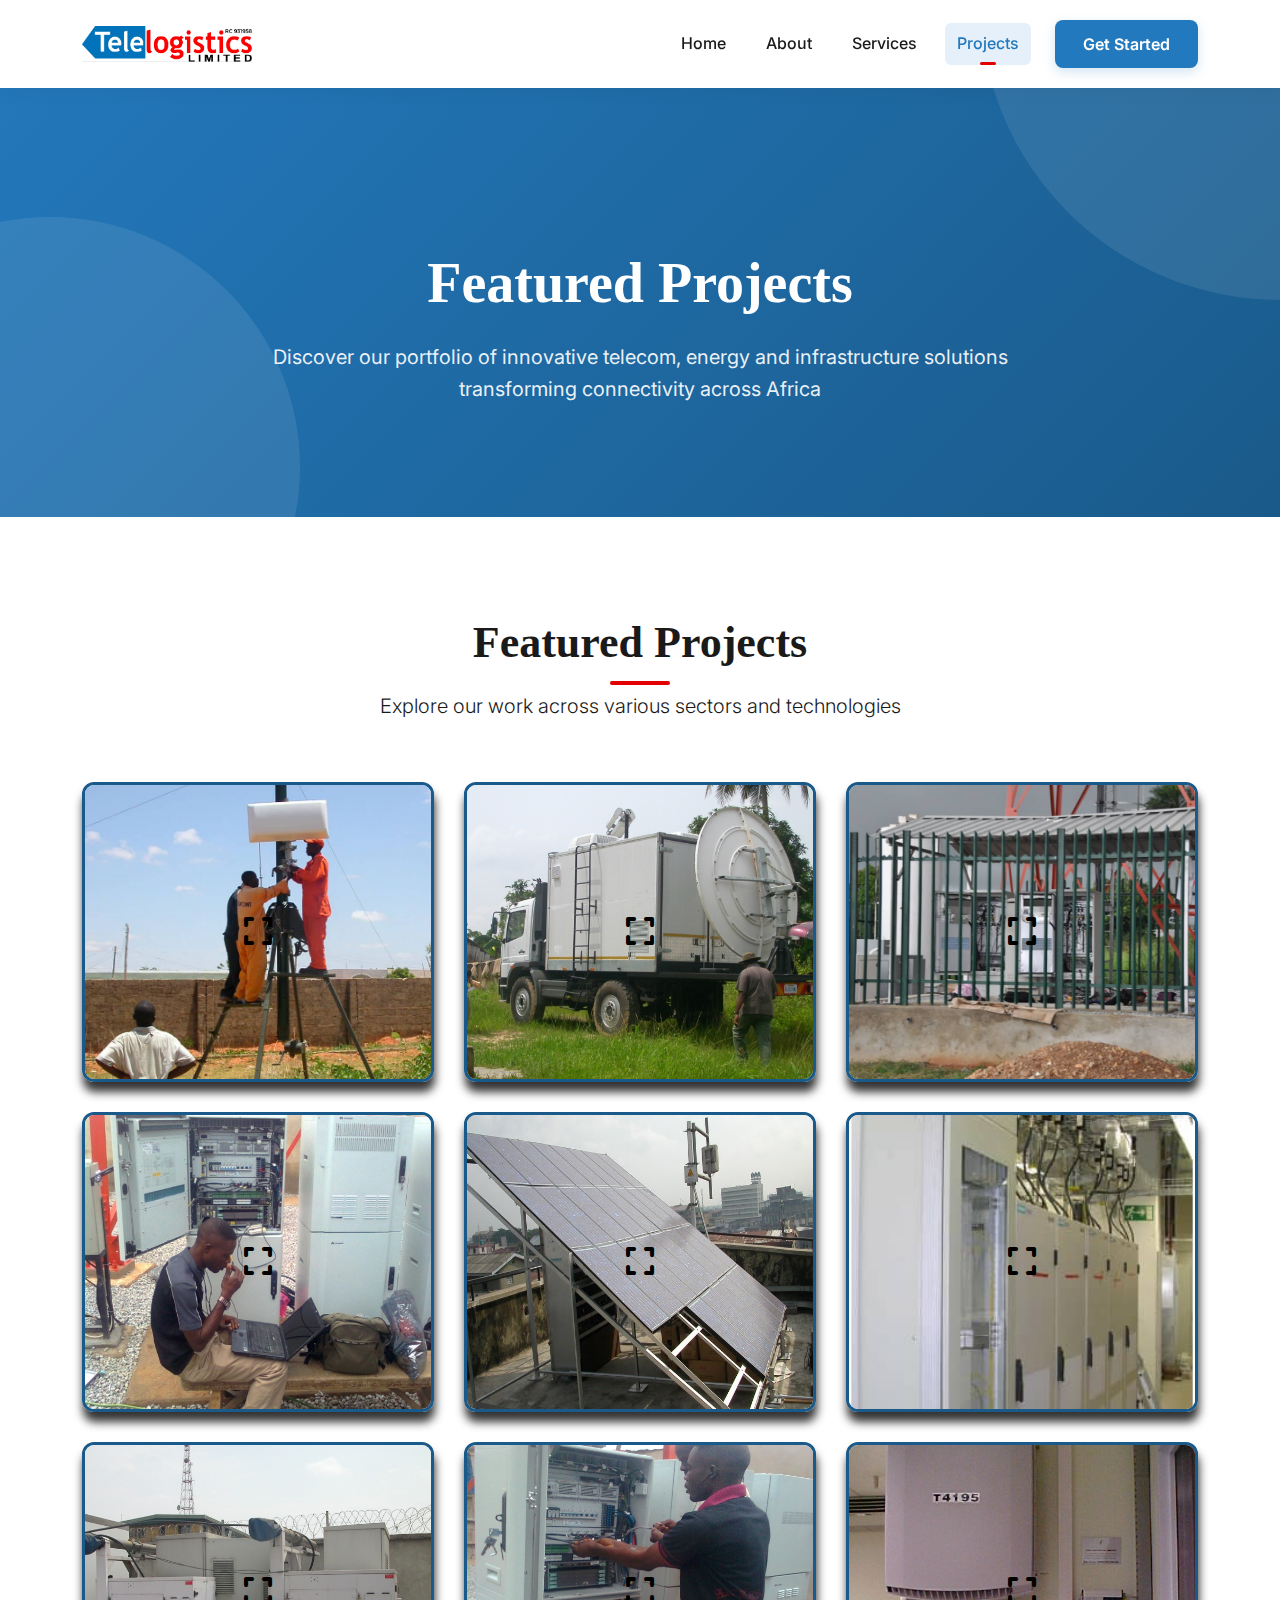
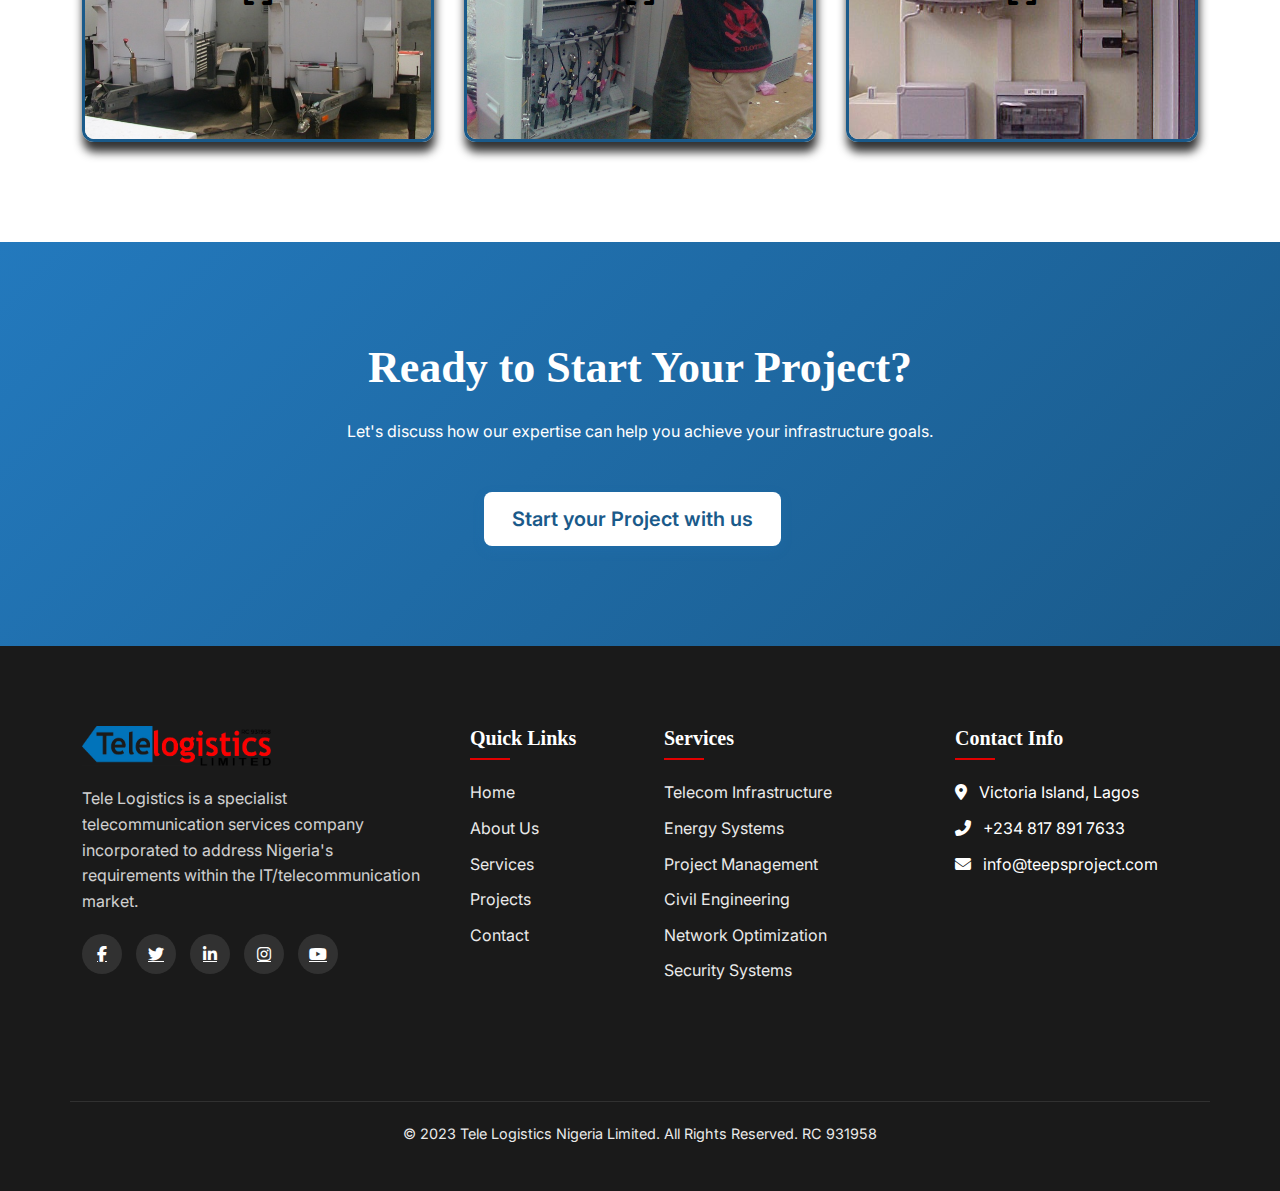
<file: pages/project.html>
<!DOCTYPE html>
<html lang="en">

<head>
    <meta charset="UTF-8">
    <meta name="viewport" content="width=device-width, initial-scale=1.0">
    <title>Our Projects | Tele Logistics</title>
    <!-- Bootstrap CSS -->
    <link href="https://cdn.jsdelivr.net/npm/bootstrap@5.3.0/dist/css/bootstrap.min.css" rel="stylesheet">
    <!-- Font Awesome -->
    <link rel="stylesheet" href="https://cdnjs.cloudflare.com/ajax/libs/font-awesome/6.4.0/css/all.min.css">
    <!-- AOS Animation -->
    <link href="https://unpkg.com/aos@2.3.1/dist/aos.css" rel="stylesheet">
    <!-- Google Fonts -->
    <link href="https://fonts.googleapis.com/css2?family=Inter:wght@300;400;500;600;700&display=swap" rel="stylesheet">
    <link rel="stylesheet" href="../assets/css/style.css">
    
</head>

<body>
    <!-- Navigation -->
    <nav class="navbar navbar-expand-lg navbar-light fixed-top">
        <div class="container">
            <a class="navbar-brand" href="../index.html">
                <img src="../assets/img/logo (2).png" alt="Tele Logistics Logo" id="logo">
            </a>
            <button class="navbar-toggler" type="button" data-bs-toggle="collapse" data-bs-target="#navbarNav"
                aria-controls="navbarNav" aria-expanded="false" aria-label="Toggle navigation">
                <span class="navbar-toggler-icon"></span>
            </button>
            <div class="collapse navbar-collapse" id="navbarNav">
                <ul class="navbar-nav ms-auto">
                    <li class="nav-item">
                        <a class="nav-link" href="../index.html">Home</a>
                    </li>
                    <li class="nav-item">
                        <a class="nav-link" href="../index.html#about">About</a>
                    </li>
                    <li class="nav-item">
                        <a class="nav-link" href="services.html">Services</a>
                    </li>
                    <li class="nav-item">
                        <a class="nav-link active" href="projects.html">Projects</a>
                    </li>
                </ul>
                <div class="ms-lg-3 mt-3 mt-lg-0">
                    <a href="contact.html" class="btn btn-primary">Get Started</a>
                </div>
            </div>
        </div>
    </nav>

    <!-- Hero Section -->
    <section class="projects-hero">
        <div class="container">
            <div class="row align-items-center">
                <div class="col-lg-8 mx-auto text-center">
                    <h1 class="hero-title">Featured Projects</h1>
                    <p class="hero-subtitle">Discover our portfolio of innovative telecom, energy and infrastructure
                        solutions transforming connectivity across Africa</p>
                </div>
            </div>
        </div>
        <div class="hero-shape" data-aos="fade-left"></div>
        <div class="hero-shape-2" data-aos="fade-right"></div>
    </section>

    <!-- Projects Section -->
    <section class="projects-section">
        <div class="container">
            <div class="section-header">
                <h2>Featured Projects</h2>
                <p class="lead">Explore our work across various sectors and technologies</p>
            </div>

            <div class="project-gallery">
                <!-- Project 1 -->
                <div class="project-card">
                    <img src="../assets/img/project4.jpeg"
                        alt="Telecom Tower Installation" class="project-image">
                        <!-- Hover Icon -->
                        <div class="project-hover-icon">
                            <i class="fas fa-expand"></i>
                        </div>
                    <div class="project-overlay">
                        <span class="project-category">Telecom Infrastructure</span>
                        <h3 class="project-title">Specialist Outdoor Coverage Improvement Solution</h3>
                        <p class="project-description">Street Pole Solution</p>
                        <div class="project-details">
                            <div class="project-detail-item">
                                <i class="fas fa-map-marker-alt"></i>
                                <span>Nigeria</span>
                            </div>
                        </div>
                    </div>
                </div>

                <!-- Project 2 -->
                <div class="project-card">
                    <img src="../assets/img/project7.jpeg"
                        alt="Solar Power Installation" class="project-image">
                        <!-- Hover Icon -->
                        <div class="project-hover-icon">
                            <i class="fas fa-expand"></i>
                        </div>
                    <div class="project-overlay">
                        <span class="project-category">Energy Systems</span>
                        <h3 class="project-title">Mobile BTS</h3>
                        <p class="project-description">Installation and Commissioning of Anderson mobile BTS trailer with 
                            X meter pump-up mast for fast GSM network coverage.</p>
                        <div class="project-details">
                            <div class="project-detail-item">
                                <i class="fas fa-map-marker-alt"></i>
                                <span>Nigeria</span>
                            </div>
                        </div>
                    </div>
                </div>

                <!-- Project 3 -->
                <div class="project-card">
                    <img src="../assets/img/project6.jpeg"
                        alt="Fiber Optic Installation" class="project-image">
                        <!-- Hover Icon -->
                        <div class="project-hover-icon">
                            <i class="fas fa-expand"></i>
                        </div>
                    <div class="project-overlay">
                        <span class="project-category">Fiber Optics</span>
                        <h3 class="project-title">Radio Base Station (RBS) Installation</h3>
                        <p class="project-description">Outdoor Macro BTS installation and Configuration</p>
                        <div class="project-details">
                            <div class="project-detail-item">
                                <i class="fas fa-map-marker-alt"></i>
                                <span>Nigeria</span>
                            </div>
                        </div>
                    </div>
                </div>

                <!-- Project 4 -->
                <div class="project-card">
                    <img src="../assets/img/project1.jpeg"
                        alt="Security Control Room" class="project-image">
                        <!-- Hover Icon -->
                        <div class="project-hover-icon">
                            <i class="fas fa-expand"></i>
                        </div>
                    <div class="project-overlay">
                        <span class="project-category">Security Systems</span>
                        <h3 class="project-title">Transmission/Microwave Link Systems</h3>
                        <p class="project-description">IDU configuration and TX Audit for Aviat</p>
                        <div class="project-details">
                            <div class="project-detail-item">
                                <i class="fas fa-map-marker-alt"></i>
                                <span>Nigeria</span>
                            </div>
                        </div>
                    </div>
                </div>

                <!-- Project 5 -->
                <div class="project-card">
                    <img src="../assets/img/project101.jpg"
                        alt="Mobile BTS Deployment" class="project-image">
                        <!-- Hover Icon -->
                        <div class="project-hover-icon">
                            <i class="fas fa-expand"></i>
                        </div>
                    <div class="project-overlay">
                        <span class="project-category">Mobile Solutions</span>
                        <h3 class="project-title">Electrical and Power Systems</h3>
                        <p class="project-description">Solar Power Installation</p>
                        <div class="project-details">
                            <div class="project-detail-item">
                                <i class="fas fa-map-marker-alt"></i>
                                <span>West Africa</span>
                            </div>
                        </div>
                    </div>
                </div>

                <!-- Project 6 -->
                <div class="project-card">
                    <img src="../assets/img/project3.jpeg"
                        alt="Data Center" class="project-image">
                        <!-- Hover Icon -->
                        <div class="project-hover-icon">
                            <i class="fas fa-expand"></i>
                        </div>
                    <div class="project-overlay">
                        <span class="project-category">IT Infrastructure</span>
                        <h3 class="project-title">Specialist Outdoor Coverage Improvement Solution</h3>
                        <p class="project-description">BTS Hotel for MTN Ghana</p>
                        <div class="project-details">
                            <div class="project-detail-item">
                                <i class="fas fa-map-marker-alt"></i>
                                <span>Ghana</span>
                            </div>
                            <!-- <div class="project-detail-item">
                                <i class="fas fa-calendar-alt"></i>
                                <span>2022</span>
                            </div> -->
                        </div>
                    </div>
                </div>
                <!-- Project 7 -->
                <div class="project-card">
                    <img src="../assets/img/project5.jpeg"
                        alt="Security Control Room" class="project-image">
                        <!-- Hover Icon -->
                        <div class="project-hover-icon">
                            <i class="fas fa-expand"></i>
                        </div>
                    <div class="project-overlay">
                        <span class="project-category">Security Systems</span>
                        <h3 class="project-title">Mobile BTS</h3>
                        <p class="project-description">NYSC Mobile BTS Installation and Commissioning</p>
                        <div class="project-details">
                            <div class="project-detail-item">
                                <i class="fas fa-map-marker-alt"></i>
                                <span>Nigeria</span>
                            </div>
                        </div>
                    </div>
                </div>
                
                <!-- Project 8 -->
                <div class="project-card">
                    <img src="../assets/img/project8.jpeg"
                        alt="Mobile BTS Deployment" class="project-image">
                        <!-- Hover Icon -->
                        <div class="project-hover-icon">
                            <i class="fas fa-expand"></i>
                        </div>
                    <div class="project-overlay">
                        <span class="project-category">Mobile Solutions</span>
                        <h3 class="project-title">Radio Base Station (RBS) Installation</h3>
                        <p class="project-description">Deployed mobile BTS trailers with pump-up masts for emergency
                            communication during natural disasters and events.</p>
                        <div class="project-details">
                            <div class="project-detail-item">
                                <i class="fas fa-map-marker-alt"></i>
                                <span>West Africa</span>
                            </div>
                        </div>
                    </div>
                </div>
                
                <!-- Project 9 -->
                <div class="project-card">
                    <img src="../assets/img/project9.jpeg"
                        alt="Data Center" class="project-image">
                        <!-- Hover Icon -->
                        <div class="project-hover-icon">
                            <i class="fas fa-expand"></i>
                        </div>
                    <div class="project-overlay">
                        <span class="project-category">IT Infrastructure</span>
                        <h3 class="project-title">Indoor Site Installation</h3>
                        <p class="project-description">Neatly Mounted RBS 2302</p>
                        <div class="project-details">
                            <div class="project-detail-item">
                                <i class="fas fa-map-marker-alt"></i>
                                <span>Nigeria</span>
                            </div>
                        </div>
                    </div>
                </div>
            </div>
        </div>
    </section>

    

    <!-- CTA Section -->
    <section class="cta-section">
        <div class="container">
            <div class="row">
                <div class="col-lg-8 mx-auto text-center">
                    <h2 class="mb-4">Ready to Start Your Project?</h2>
                    <p class="mb-5">Let's discuss how our expertise can help you achieve your infrastructure goals.</p>
                    <a href="../index.html#contact" class="btn btn-light btn-lg me-3">Start your Project with us</a>
                </div>
            </div>
        </div>
    </section>

    <!-- Footer -->
    <footer>
        <div class="container">
            <div class="row g-5">
                <div class="col-lg-4">
                    <div class="footer-logo">
                        <img src="../assets/img/logo (2).png" alt="Tele Logistics Logo">
                    </div>
                    <p class="footer-about">Tele Logistics is a specialist telecommunication services company
                        incorporated to address Nigeria's requirements within the IT/telecommunication market.</p>
                    <div class="social-icons">
                        <a href="#"><i class="fab fa-facebook-f"></i></a>
                        <a href="#"><i class="fab fa-twitter"></i></a>
                        <a href="#"><i class="fab fa-linkedin-in"></i></a>
                        <a href="#"><i class="fab fa-instagram"></i></a>
                        <a href="#"><i class="fab fa-youtube"></i></a>
                    </div>
                </div>
                <div class="col-md-4 col-lg-2">
                    <div class="footer-links">
                        <h5>Quick Links</h5>
                        <ul>
                            <li><a href="../index.html">Home</a></li>
                            <li><a href="about.html">About Us</a></li>
                            <li><a href="services.html">Services</a></li>
                            <li><a href="project.html">Projects</a></li>
                            <li><a href="contact.html">Contact</a></li>
                        </ul>
                    </div>
                </div>
                <div class="col-md-4 col-lg-3">
                    <div class="footer-links">
                        <h5>Services</h5>
                        <ul>
                            <li><a href="services.html">Telecom Infrastructure</a></li>
                            <li><a href="services.html">Energy Systems</a></li>
                            <li><a href="services.html">Project Management</a></li>
                            <li><a href="services.html">Civil Engineering</a></li>
                            <li><a href="services.html">Network Optimization</a></li>
                            <li><a href="services.html">Security Systems</a></li>
                        </ul>
                    </div>
                </div>
                <div class="col-md-4 col-lg-3">
                    <div class="footer-links">
                        <h5>Contact Info</h5>
                        <ul>
                            <li><i class="fas fa-map-marker-alt me-2"></i> Victoria Island, Lagos</li>
                            <li><i class="fas fa-phone-alt me-2"></i> +234 817 891 7633</li>
                            <li><i class="fas fa-envelope me-2"></i> info@teepsproject.com</li>
                        </ul>
                        <!-- Map Section -->
                        <div class="map-section">
                            <iframe
                                src="https://www.google.com/maps/embed?pb=!1m18!1m12!1m3!1d3964.611284464709!2d3.421814314770633!3d6.430896295337114!2m3!1f0!2f0!3f0!3m2!1i1024!2i768!4f13.1!3m3!1m2!1s0x103bf52e6f3a4f1f%3A0x9c5c1a7a7a7a7a7a!2sMuri%20Okunola%20Rd%2C%20Victoria%20Island%2C%20Lagos!5e0!3m2!1sen!2sng!4v1620000000000!5m2!1sen!2sng"
                                width="100%" height="150" style="border:0;" allowfullscreen="" loading="lazy"></iframe>
                        </div>
                    </div>
                </div>
            </div>
            <div class="row">
                <div class="col-12 text-center copyright">
                    <p>&copy; 2023 Tele Logistics Nigeria Limited. All Rights Reserved. RC 931958</p>
                </div>
            </div>
        </div>
    </footer>

    <!-- JavaScript Libraries -->
    <script src="https://cdn.jsdelivr.net/npm/bootstrap@5.3.0/dist/js/bootstrap.bundle.min.js"></script>
    <script src="https://cdnjs.cloudflare.com/ajax/libs/jquery/3.6.0/jquery.min.js"></script>
    <script src="https://unpkg.com/aos@2.3.1/dist/aos.js"></script>

    <!-- Custom JavaScript -->
    <script>
        // Navbar Scroll Effect
        $(window).scroll(function () {
            if ($(this).scrollTop() > 100) {
                $('.navbar').addClass('scrolled');
            } else {
                $('.navbar').removeClass('scrolled');
            }
        });

        // Preloader
        $(window).on('load', function () {
            $('.preloader').fadeOut('slow');
        });
        // AOS Animation
            AOS.init({
                duration: 800,
                easing: 'ease-in-out',
                once: true
            });
    </script>
</body>

</html>
</file>
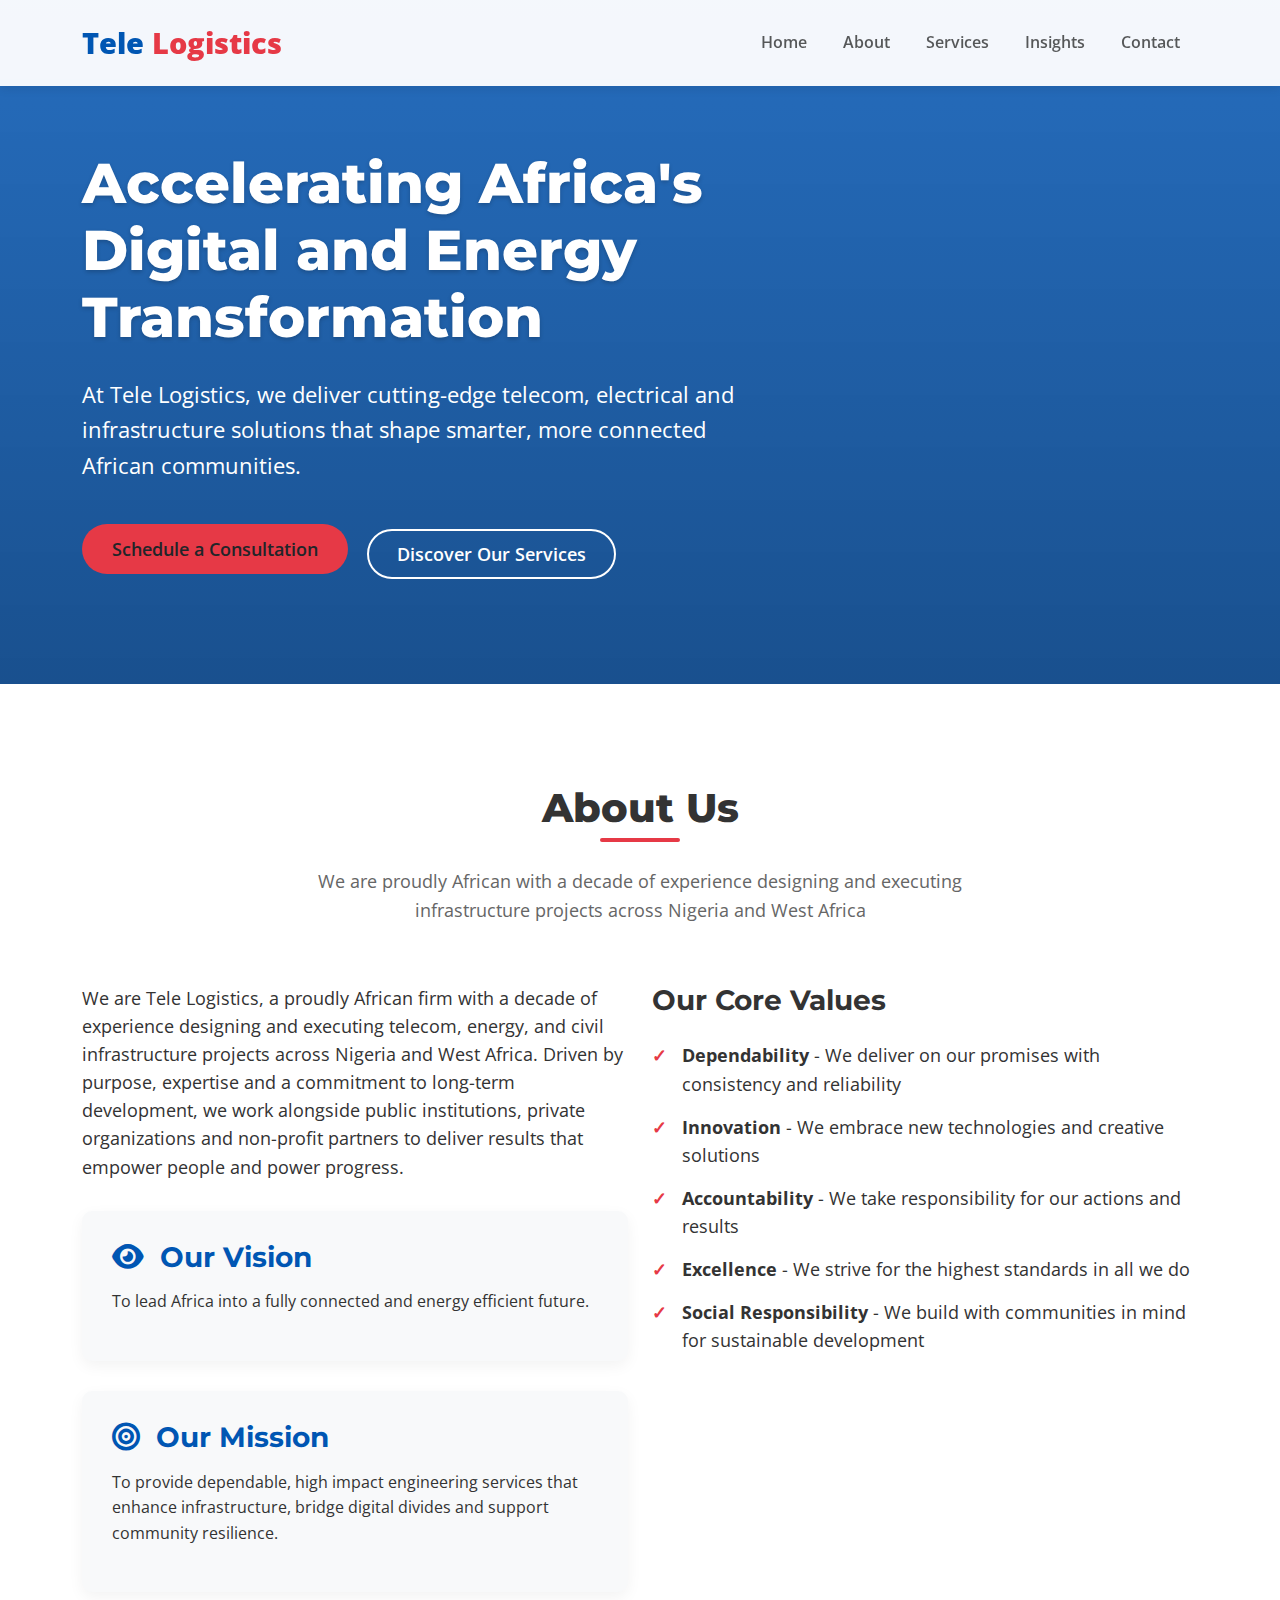
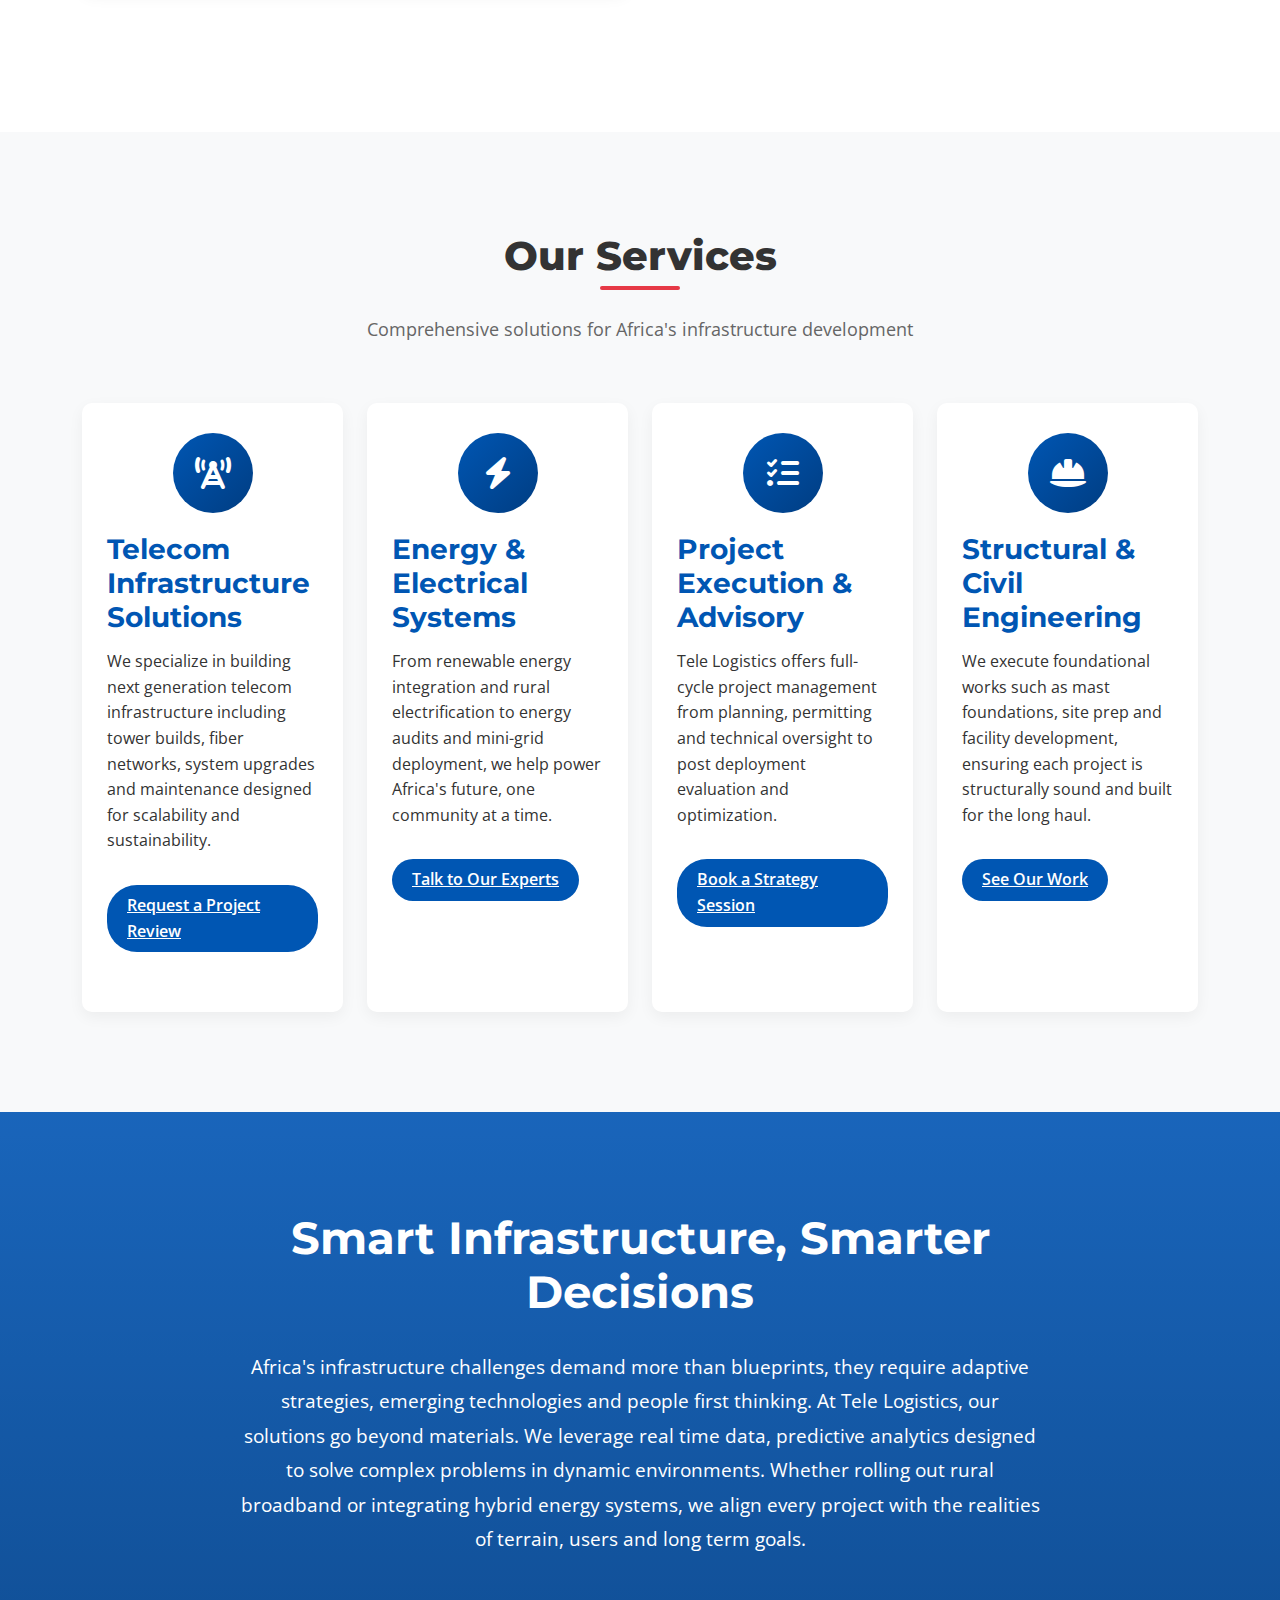
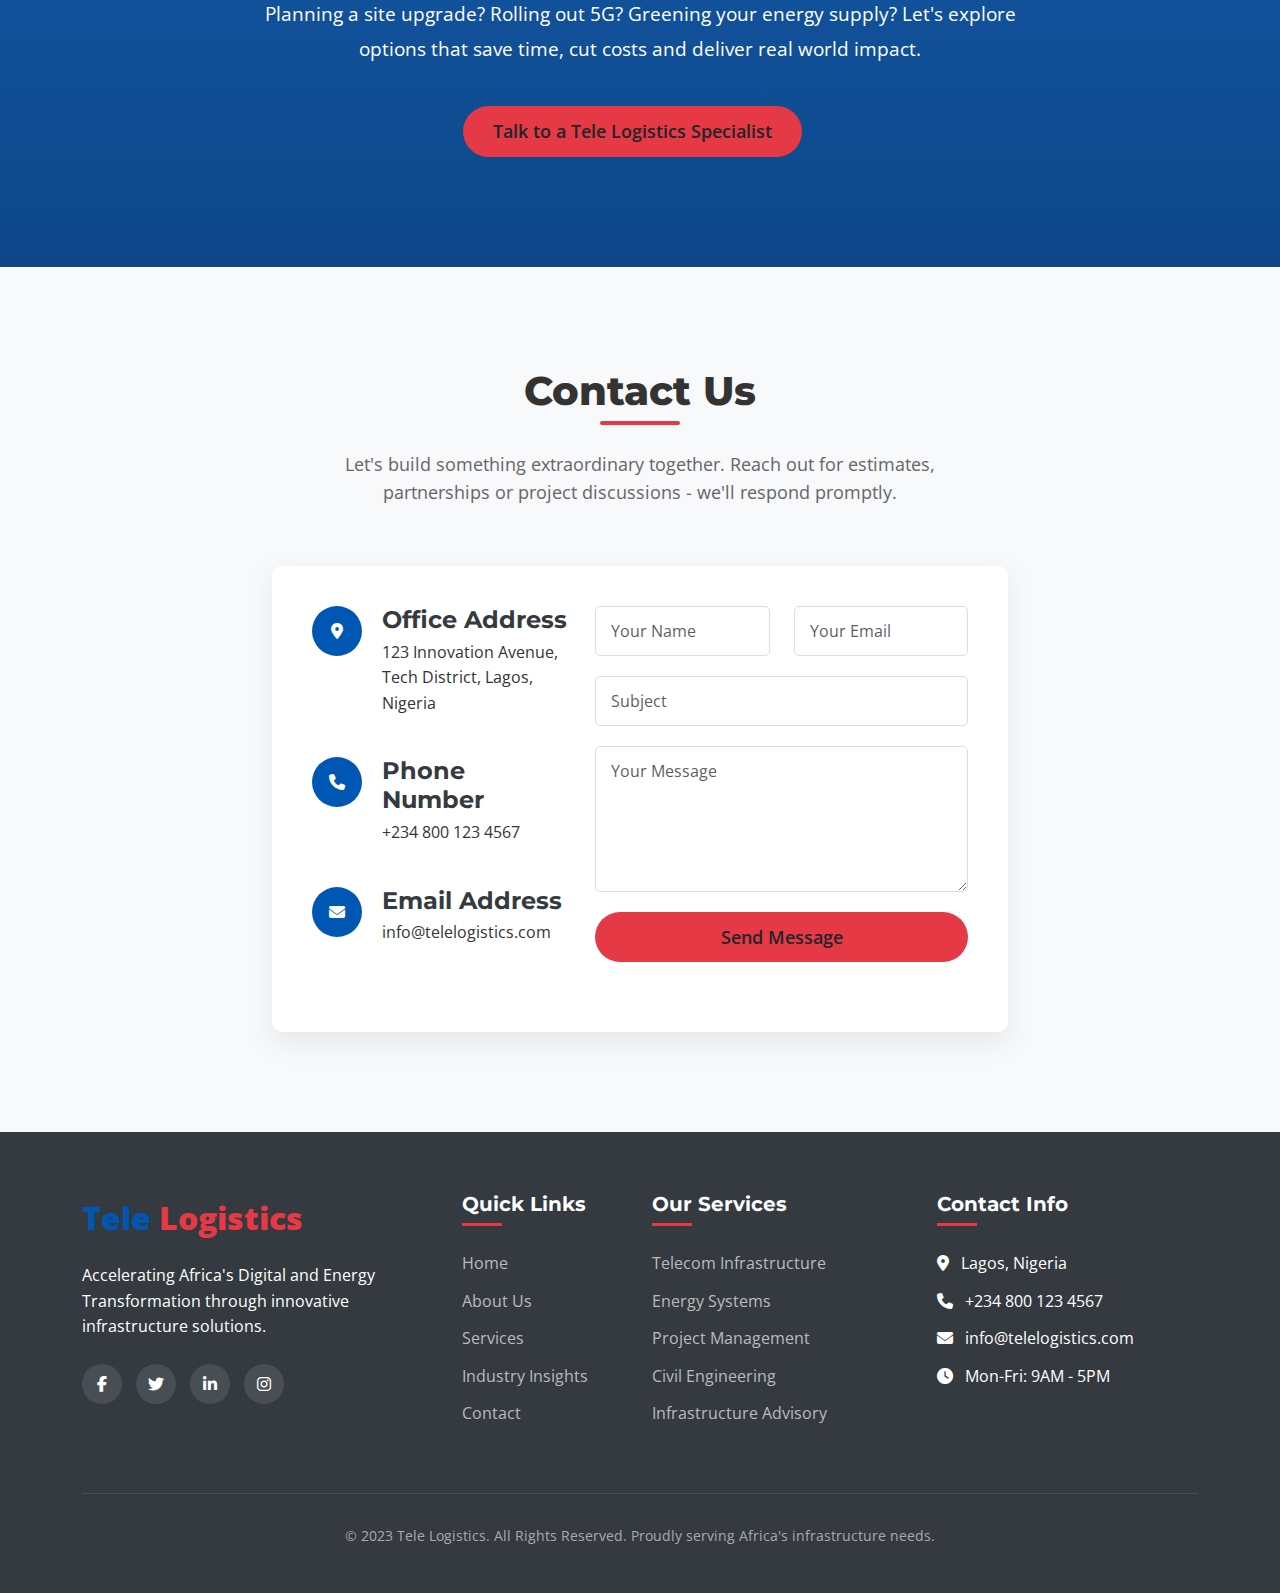
<file: pages/rough.html>
<!DOCTYPE html>
<html lang="en">

<head>
    <meta charset="UTF-8">
    <meta name="viewport" content="width=device-width, initial-scale=1.0">
    <title>Tele Logistics | Accelerating Africa's Digital Transformation</title>
    <!-- Bootstrap CSS -->
    <link href="https://cdn.jsdelivr.net/npm/bootstrap@5.3.0-alpha1/dist/css/bootstrap.min.css" rel="stylesheet">
    <!-- Font Awesome -->
    <link rel="stylesheet" href="https://cdnjs.cloudflare.com/ajax/libs/font-awesome/6.4.0/css/all.min.css">
    <!-- Google Fonts -->
    <link
        href="https://fonts.googleapis.com/css2?family=Montserrat:wght@300;400;500;600;700;800&family=Open+Sans:wght@300;400;600&display=swap"
        rel="stylesheet">
    <style>
        :root {
            --primary-blue: #0056b3;
            --secondary-red: #e63946;
            --dark-blue: #003d82;
            --light-gray: #f8f9fa;
            --medium-gray: #e9ecef;
            --dark-gray: #343a40;
            --accent-yellow: #ffc107;
        }

        * {
            margin: 0;
            padding: 0;
            box-sizing: border-box;
        }

        body {
            font-family: 'Open Sans', sans-serif;
            color: #333;
            line-height: 1.6;
            overflow-x: hidden;
        }

        h1,
        h2,
        h3,
        h4,
        h5,
        h6 {
            font-family: 'Montserrat', sans-serif;
            font-weight: 700;
        }

        .navbar {
            padding: 15px 0;
            background-color: rgba(255, 255, 255, 0.95);
            box-shadow: 0 2px 10px rgba(0, 0, 0, 0.1);
            transition: all 0.3s ease;
        }

        .navbar-brand {
            font-weight: 800;
            font-size: 1.8rem;
        }

        .navbar-brand span:first-child {
            color: var(--primary-blue);
        }

        .navbar-brand span:last-child {
            color: var(--secondary-red);
        }

        .nav-link {
            font-weight: 600;
            margin: 0 10px;
            position: relative;
        }

        .nav-link:after {
            content: '';
            position: absolute;
            width: 0;
            height: 2px;
            bottom: 0;
            left: 0;
            background-color: var(--secondary-red);
            transition: width 0.3s ease;
        }

        .nav-link:hover:after {
            width: 100%;
        }

        .hero-section {
            background: linear-gradient(rgba(0, 84, 179, 0.85), rgba(0, 61, 130, 0.9)), url('https://images.unsplash.com/photo-1553877522-43269d4ea984?ixlib=rb-4.0.3') no-repeat center center/cover;
            color: white;
            padding: 150px 0 100px;
            position: relative;
            overflow: hidden;
        }

        .hero-content {
            position: relative;
            z-index: 2;
        }

        .hero-headline {
            font-size: 3.5rem;
            font-weight: 800;
            margin-bottom: 25px;
            line-height: 1.2;
            text-shadow: 0 2px 4px rgba(0, 0, 0, 0.2);
            animation: fadeInDown 1s ease;
        }

        .hero-subhead {
            font-size: 1.4rem;
            margin-bottom: 40px;
            max-width: 700px;
            animation: fadeIn 1.5s ease;
        }

        .btn-primary-custom {
            background-color: var(--secondary-red);
            border: none;
            padding: 12px 30px;
            border-radius: 30px;
            font-weight: 600;
            font-size: 1.1rem;
            transition: all 0.3s ease;
            margin-right: 15px;
            margin-bottom: 10px;
            animation: fadeInUp 1s ease;
        }

        .btn-primary-custom:hover {
            background-color: #c1121f;
            transform: translateY(-3px);
            box-shadow: 0 5px 15px rgba(230, 57, 70, 0.4);
        }

        .btn-outline-custom {
            background-color: transparent;
            border: 2px solid white;
            color: white;
            padding: 10px 28px;
            border-radius: 30px;
            font-weight: 600;
            font-size: 1.1rem;
            transition: all 0.3s ease;
            animation: fadeInUp 1.2s ease;
        }

        .btn-outline-custom:hover {
            background-color: white;
            color: var(--primary-blue);
            transform: translateY(-3px);
            box-shadow: 0 5px 15px rgba(255, 255, 255, 0.3);
        }

        .section {
            padding: 100px 0;
        }

        .section-title {
            position: relative;
            margin-bottom: 60px;
            text-align: center;
        }

        .section-title h2 {
            font-size: 2.5rem;
            font-weight: 800;
            display: inline-block;
            position: relative;
            margin-bottom: 15px;
        }

        .section-title h2:after {
            content: '';
            position: absolute;
            width: 80px;
            height: 4px;
            background: var(--secondary-red);
            bottom: -10px;
            left: 50%;
            transform: translateX(-50%);
            border-radius: 2px;
        }

        .section-title p {
            max-width: 700px;
            margin: 20px auto 0;
            color: #666;
            font-size: 1.1rem;
        }

        .about-content {
            margin-bottom: 40px;
        }

        .about-text {
            font-size: 1.1rem;
            margin-bottom: 30px;
        }

        .vision-mission {
            background-color: var(--light-gray);
            border-radius: 10px;
            padding: 30px;
            margin-bottom: 30px;
            box-shadow: 0 5px 15px rgba(0, 0, 0, 0.05);
            transition: transform 0.3s ease;
        }

        .vision-mission:hover {
            transform: translateY(-5px);
        }

        .vision-mission h3 {
            color: var(--primary-blue);
            margin-bottom: 15px;
        }

        .values-list {
            list-style: none;
            padding: 0;
        }

        .values-list li {
            margin-bottom: 15px;
            padding-left: 30px;
            position: relative;
            font-size: 1.1rem;
        }

        .values-list li:before {
            content: "✓";
            position: absolute;
            left: 0;
            top: 0;
            color: var(--secondary-red);
            font-weight: bold;
        }

        .service-card {
            background: white;
            border-radius: 10px;
            overflow: hidden;
            box-shadow: 0 5px 15px rgba(0, 0, 0, 0.05);
            transition: all 0.4s ease;
            height: 100%;
            margin-bottom: 30px;
        }

        .service-card:hover {
            transform: translateY(-10px);
            box-shadow: 0 15px 30px rgba(0, 0, 0, 0.1);
        }

        .service-icon {
            height: 80px;
            width: 80px;
            background: linear-gradient(135deg, var(--primary-blue), var(--dark-blue));
            color: white;
            border-radius: 50%;
            display: flex;
            align-items: center;
            justify-content: center;
            margin: 30px auto 20px;
            font-size: 2rem;
        }

        .service-content {
            padding: 0 25px 30px;
        }

        .service-content h3 {
            color: var(--primary-blue);
            margin-bottom: 15px;
        }

        .service-btn {
            background-color: var(--primary-blue);
            color: white;
            border: none;
            padding: 8px 20px;
            border-radius: 30px;
            font-weight: 600;
            transition: all 0.3s ease;
            display: inline-block;
            margin-top: 15px;
        }

        .service-btn:hover {
            background-color: var(--dark-blue);
            transform: translateY(-3px);
            box-shadow: 0 5px 15px rgba(0, 86, 179, 0.4);
            color: white;
        }

        .insights-section {
            background: linear-gradient(rgba(0, 84, 179, 0.9), rgba(0, 61, 130, 0.95)), url('https://images.unsplash.com/photo-1518770660439-4636190af475?ixlib=rb-4.0.3') no-repeat center center/cover;
            color: white;
            padding: 100px 0;
        }

        .insights-content {
            max-width: 800px;
            margin: 0 auto;
            text-align: center;
        }

        .insights-content h2 {
            font-size: 2.8rem;
            margin-bottom: 30px;
        }

        .insights-content p {
            font-size: 1.2rem;
            margin-bottom: 40px;
            line-height: 1.8;
        }

        .contact-section {
            background-color: var(--light-gray);
        }

        .contact-card {
            background: white;
            border-radius: 10px;
            padding: 40px;
            box-shadow: 0 10px 30px rgba(0, 0, 0, 0.08);
        }

        .contact-info {
            margin-bottom: 30px;
        }

        .contact-item {
            display: flex;
            align-items: flex-start;
            margin-bottom: 25px;
        }

        .contact-icon {
            background: var(--primary-blue);
            color: white;
            width: 50px;
            height: 50px;
            border-radius: 50%;
            display: flex;
            align-items: center;
            justify-content: center;
            margin-right: 20px;
            flex-shrink: 0;
        }

        .contact-details h4 {
            margin-bottom: 5px;
            color: var(--dark-gray);
        }

        .contact-form .form-control {
            padding: 12px 15px;
            border-radius: 5px;
            border: 1px solid #ddd;
            margin-bottom: 20px;
            transition: all 0.3s ease;
        }

        .contact-form .form-control:focus {
            border-color: var(--primary-blue);
            box-shadow: 0 0 0 0.2rem rgba(0, 86, 179, 0.25);
        }

        footer {
            background: var(--dark-gray);
            color: white;
            padding: 60px 0 30px;
        }

        .footer-logo {
            font-size: 2rem;
            font-weight: 800;
            margin-bottom: 20px;
        }

        .footer-logo span:first-child {
            color: var(--primary-blue);
        }

        .footer-logo span:last-child {
            color: var(--secondary-red);
        }

        .footer-links h5 {
            color: white;
            margin-bottom: 25px;
            position: relative;
            padding-bottom: 10px;
        }

        .footer-links h5:after {
            content: '';
            position: absolute;
            width: 40px;
            height: 3px;
            background: var(--secondary-red);
            bottom: 0;
            left: 0;
        }

        .footer-links ul {
            list-style: none;
            padding: 0;
        }

        .footer-links li {
            margin-bottom: 12px;
        }

        .footer-links a {
            color: #bbb;
            text-decoration: none;
            transition: all 0.3s ease;
        }

        .footer-links a:hover {
            color: white;
            padding-left: 5px;
        }

        .social-links a {
            display: inline-block;
            width: 40px;
            height: 40px;
            background: rgba(255, 255, 255, 0.1);
            border-radius: 50%;
            text-align: center;
            line-height: 40px;
            color: white;
            margin-right: 10px;
            transition: all 0.3s ease;
        }

        .social-links a:hover {
            background: var(--secondary-red);
            transform: translateY(-5px);
        }

        .copyright {
            border-top: 1px solid rgba(255, 255, 255, 0.1);
            padding-top: 30px;
            margin-top: 50px;
            text-align: center;
            color: #aaa;
            font-size: 0.9rem;
        }

        /* Animations */
        @keyframes fadeIn {
            from {
                opacity: 0;
            }

            to {
                opacity: 1;
            }
        }

        @keyframes fadeInUp {
            from {
                opacity: 0;
                transform: translateY(30px);
            }

            to {
                opacity: 1;
                transform: translateY(0);
            }
        }

        @keyframes fadeInDown {
            from {
                opacity: 0;
                transform: translateY(-30px);
            }

            to {
                opacity: 1;
                transform: translateY(0);
            }
        }

        .animate {
            animation-duration: 1s;
            animation-fill-mode: both;
        }

        .fadeIn {
            animation-name: fadeIn;
        }

        .fadeInUp {
            animation-name: fadeInUp;
        }

        .fadeInDown {
            animation-name: fadeInDown;
        }

        /* Responsive Design */
        @media (max-width: 992px) {
            .hero-headline {
                font-size: 2.8rem;
            }

            .section {
                padding: 80px 0;
            }
        }

        @media (max-width: 768px) {
            .hero-headline {
                font-size: 2.3rem;
            }

            .hero-subhead {
                font-size: 1.2rem;
            }

            .section-title h2 {
                font-size: 2rem;
            }

            .insights-content h2 {
                font-size: 2.2rem;
            }
        }

        @media (max-width: 576px) {
            .navbar-brand {
                font-size: 1.5rem;
            }

            .hero-section {
                padding: 100px 0 60px;
            }

            .hero-headline {
                font-size: 2rem;
            }

            .btn-primary-custom,
            .btn-outline-custom {
                display: block;
                width: 100%;
                margin-right: 0;
                margin-bottom: 15px;
            }
        }
    </style>
</head>

<body>
    <!-- Navigation -->
    <nav class="navbar navbar-expand-lg navbar-light fixed-top">
        <div class="container">
            <a class="navbar-brand" href="#"><span>Tele</span> <span>Logistics</span></a>
            <button class="navbar-toggler" type="button" data-bs-toggle="collapse" data-bs-target="#navbarNav">
                <span class="navbar-toggler-icon"></span>
            </button>
            <div class="collapse navbar-collapse" id="navbarNav">
                <ul class="navbar-nav ms-auto">
                    <li class="nav-item">
                        <a class="nav-link" href="#home">Home</a>
                    </li>
                    <li class="nav-item">
                        <a class="nav-link" href="#about">About</a>
                    </li>
                    <li class="nav-item">
                        <a class="nav-link" href="#services">Services</a>
                    </li>
                    <li class="nav-item">
                        <a class="nav-link" href="#insights">Insights</a>
                    </li>
                    <li class="nav-item">
                        <a class="nav-link" href="#contact">Contact</a>
                    </li>
                </ul>
            </div>
        </div>
    </nav>

    <!-- Hero Section -->
    <section id="home" class="hero-section">
        <div class="container">
            <div class="row">
                <div class="col-lg-8">
                    <div class="hero-content">
                        <h1 class="hero-headline">Accelerating Africa's Digital and Energy Transformation</h1>
                        <p class="hero-subhead">At Tele Logistics, we deliver cutting-edge telecom, electrical and
                            infrastructure solutions that shape smarter, more connected African communities.</p>
                        <div class="hero-cta">
                            <a href="#contact" class="btn btn-primary-custom">Schedule a Consultation</a>
                            <a href="#services" class="btn btn-outline-custom">Discover Our Services</a>
                        </div>
                    </div>
                </div>
            </div>
        </div>
    </section>

    <!-- About Section -->
    <section id="about" class="section">
        <div class="container">
            <div class="section-title">
                <h2>About Us</h2>
                <p>We are proudly African with a decade of experience designing and executing infrastructure projects
                    across Nigeria and West Africa</p>
            </div>

            <div class="row">
                <div class="col-lg-6">
                    <div class="about-content">
                        <p class="about-text">We are Tele Logistics, a proudly African firm with a decade of experience
                            designing and executing telecom, energy, and civil infrastructure projects across Nigeria
                            and West Africa. Driven by purpose, expertise and a commitment to long-term development, we
                            work alongside public institutions, private organizations and non-profit partners to deliver
                            results that empower people and power progress.</p>

                        <div class="vision-mission">
                            <h3><i class="fas fa-eye me-2"></i> Our Vision</h3>
                            <p>To lead Africa into a fully connected and energy efficient future.</p>
                        </div>

                        <div class="vision-mission">
                            <h3><i class="fas fa-bullseye me-2"></i> Our Mission</h3>
                            <p>To provide dependable, high impact engineering services that enhance infrastructure,
                                bridge digital divides and support community resilience.</p>
                        </div>
                    </div>
                </div>

                <div class="col-lg-6">
                    <div class="values-section">
                        <h3 class="mb-4">Our Core Values</h3>
                        <ul class="values-list">
                            <li><strong>Dependability</strong> - We deliver on our promises with consistency and
                                reliability</li>
                            <li><strong>Innovation</strong> - We embrace new technologies and creative solutions</li>
                            <li><strong>Accountability</strong> - We take responsibility for our actions and results
                            </li>
                            <li><strong>Excellence</strong> - We strive for the highest standards in all we do</li>
                            <li><strong>Social Responsibility</strong> - We build with communities in mind for
                                sustainable development</li>
                        </ul>
                    </div>
                </div>
            </div>
        </div>
    </section>

    <!-- Services Section -->
    <section id="services" class="section bg-light">
        <div class="container">
            <div class="section-title">
                <h2>Our Services</h2>
                <p>Comprehensive solutions for Africa's infrastructure development</p>
            </div>

            <div class="row">
                <div class="col-md-6 col-lg-3">
                    <div class="service-card">
                        <div class="service-icon">
                            <i class="fas fa-tower-cell"></i>
                        </div>
                        <div class="service-content">
                            <h3>Telecom Infrastructure Solutions</h3>
                            <p>We specialize in building next generation telecom infrastructure including tower builds,
                                fiber networks, system upgrades and maintenance designed for scalability and
                                sustainability.</p>
                            <a href="#" class="service-btn">Request a Project Review</a>
                        </div>
                    </div>
                </div>

                <div class="col-md-6 col-lg-3">
                    <div class="service-card">
                        <div class="service-icon">
                            <i class="fas fa-bolt"></i>
                        </div>
                        <div class="service-content">
                            <h3>Energy & Electrical Systems</h3>
                            <p>From renewable energy integration and rural electrification to energy audits and
                                mini-grid deployment, we help power Africa's future, one community at a time.</p>
                            <a href="#" class="service-btn">Talk to Our Experts</a>
                        </div>
                    </div>
                </div>

                <div class="col-md-6 col-lg-3">
                    <div class="service-card">
                        <div class="service-icon">
                            <i class="fas fa-tasks"></i>
                        </div>
                        <div class="service-content">
                            <h3>Project Execution & Advisory</h3>
                            <p>Tele Logistics offers full-cycle project management from planning, permitting and
                                technical oversight to post deployment evaluation and optimization.</p>
                            <a href="#" class="service-btn">Book a Strategy Session</a>
                        </div>
                    </div>
                </div>

                <div class="col-md-6 col-lg-3">
                    <div class="service-card">
                        <div class="service-icon">
                            <i class="fas fa-hard-hat"></i>
                        </div>
                        <div class="service-content">
                            <h3>Structural & Civil Engineering</h3>
                            <p>We execute foundational works such as mast foundations, site prep and facility
                                development, ensuring each project is structurally sound and built for the long haul.
                            </p>
                            <a href="#" class="service-btn">See Our Work</a>
                        </div>
                    </div>
                </div>
            </div>
        </div>
    </section>

    <!-- Industry Insights -->
    <section id="insights" class="insights-section">
        <div class="container">
            <div class="insights-content">
                <h2>Smart Infrastructure, Smarter Decisions</h2>
                <p>Africa's infrastructure challenges demand more than blueprints, they require adaptive strategies,
                    emerging technologies and people first thinking. At Tele Logistics, our solutions go beyond
                    materials. We leverage real time data, predictive analytics designed to solve complex problems in
                    dynamic environments. Whether rolling out rural broadband or integrating hybrid energy systems, we
                    align every project with the realities of terrain, users and long term goals.</p>
                <p>Planning a site upgrade? Rolling out 5G? Greening your energy supply? Let's explore options that save
                    time, cut costs and deliver real world impact.</p>
                <a href="#contact" class="btn btn-primary-custom">Talk to a Tele Logistics Specialist</a>
            </div>
        </div>
    </section>

    <!-- Contact Section -->
    <section id="contact" class="section contact-section">
        <div class="container">
            <div class="section-title">
                <h2>Contact Us</h2>
                <p>Let's build something extraordinary together. Reach out for estimates, partnerships or project
                    discussions - we'll respond promptly.</p>
            </div>

            <div class="row justify-content-center">
                <div class="col-lg-8">
                    <div class="contact-card">
                        <div class="row">
                            <div class="col-md-5">
                                <div class="contact-info">
                                    <div class="contact-item">
                                        <div class="contact-icon">
                                            <i class="fas fa-map-marker-alt"></i>
                                        </div>
                                        <div class="contact-details">
                                            <h4>Office Address</h4>
                                            <p>123 Innovation Avenue, Tech District, Lagos, Nigeria</p>
                                        </div>
                                    </div>

                                    <div class="contact-item">
                                        <div class="contact-icon">
                                            <i class="fas fa-phone"></i>
                                        </div>
                                        <div class="contact-details">
                                            <h4>Phone Number</h4>
                                            <p>+234 800 123 4567</p>
                                        </div>
                                    </div>

                                    <div class="contact-item">
                                        <div class="contact-icon">
                                            <i class="fas fa-envelope"></i>
                                        </div>
                                        <div class="contact-details">
                                            <h4>Email Address</h4>
                                            <p>info@telelogistics.com</p>
                                        </div>
                                    </div>
                                </div>
                            </div>

                            <div class="col-md-7">
                                <form class="contact-form">
                                    <div class="row">
                                        <div class="col-md-6">
                                            <input type="text" class="form-control" placeholder="Your Name">
                                        </div>
                                        <div class="col-md-6">
                                            <input type="email" class="form-control" placeholder="Your Email">
                                        </div>
                                    </div>
                                    <input type="text" class="form-control" placeholder="Subject">
                                    <textarea class="form-control" rows="5" placeholder="Your Message"></textarea>
                                    <button type="submit" class="btn btn-primary-custom w-100">Send Message</button>
                                </form>
                            </div>
                        </div>
                    </div>
                </div>
            </div>
        </div>
    </section>

    <!-- Footer -->
    <footer>
        <div class="container">
            <div class="row">
                <div class="col-lg-4 mb-5 mb-lg-0">
                    <div class="footer-logo"><span>Tele</span> <span>Logistics</span></div>
                    <p>Accelerating Africa's Digital and Energy Transformation through innovative infrastructure
                        solutions.</p>
                    <div class="social-links mt-4">
                        <a href="#"><i class="fab fa-facebook-f"></i></a>
                        <a href="#"><i class="fab fa-twitter"></i></a>
                        <a href="#"><i class="fab fa-linkedin-in"></i></a>
                        <a href="#"><i class="fab fa-instagram"></i></a>
                    </div>
                </div>

                <div class="col-lg-2 col-md-4 mb-5 mb-md-0">
                    <div class="footer-links">
                        <h5>Quick Links</h5>
                        <ul>
                            <li><a href="#home">Home</a></li>
                            <li><a href="#about">About Us</a></li>
                            <li><a href="#services">Services</a></li>
                            <li><a href="#insights">Industry Insights</a></li>
                            <li><a href="#contact">Contact</a></li>
                        </ul>
                    </div>
                </div>

                <div class="col-lg-3 col-md-4 mb-5 mb-md-0">
                    <div class="footer-links">
                        <h5>Our Services</h5>
                        <ul>
                            <li><a href="#">Telecom Infrastructure</a></li>
                            <li><a href="#">Energy Systems</a></li>
                            <li><a href="#">Project Management</a></li>
                            <li><a href="#">Civil Engineering</a></li>
                            <li><a href="#">Infrastructure Advisory</a></li>
                        </ul>
                    </div>
                </div>

                <div class="col-lg-3 col-md-4">
                    <div class="footer-links">
                        <h5>Contact Info</h5>
                        <ul>
                            <li><i class="fas fa-map-marker-alt me-2"></i> Lagos, Nigeria</li>
                            <li><i class="fas fa-phone me-2"></i> +234 800 123 4567</li>
                            <li><i class="fas fa-envelope me-2"></i> info@telelogistics.com</li>
                            <li><i class="fas fa-clock me-2"></i> Mon-Fri: 9AM - 5PM</li>
                        </ul>
                    </div>
                </div>
            </div>

            <div class="copyright">
                <p>&copy; 2023 Tele Logistics. All Rights Reserved. Proudly serving Africa's infrastructure needs.</p>
            </div>
        </div>
    </footer>

    <!-- Bootstrap JS -->
    <script src="https://cdn.jsdelivr.net/npm/bootstrap@5.3.0-alpha1/dist/js/bootstrap.bundle.min.js"></script>
    <script>
        // Navbar scroll effect
        window.addEventListener('scroll', function () {
            const navbar = document.querySelector('.navbar');
            if (window.scrollY > 50) {
                navbar.classList.add('scrolled');
            } else {
                navbar.classList.remove('scrolled');
            }
        });

        // Smooth scrolling for anchor links
        document.querySelectorAll('a[href^="#"]').forEach(anchor => {
            anchor.addEventListener('click', function (e) {
                e.preventDefault();
                const target = document.querySelector(this.getAttribute('href'));
                if (target) {
                    window.scrollTo({
                        top: target.offsetTop - 70,
                        behavior: 'smooth'
                    });
                }
            });
        });

        // Animation on scroll
        function animateOnScroll() {
            const elements = document.querySelectorAll('.service-card, .vision-mission, .values-list li');
            elements.forEach(element => {
                const position = element.getBoundingClientRect();
                if (position.top < window.innerHeight * 0.85) {
                    element.classList.add('animate', 'fadeInUp');
                }
            });
        }

        // Initialize animations when page loads
        window.addEventListener('load', animateOnScroll);
        window.addEventListener('scroll', animateOnScroll);
    </script>
</body>

</html>
</file>
<file: assets/css/style.css>
:root {
  --primary: #2379bd;
  --primary-dark: #1a5a8a;
  --primary-light: #e6f0fa;
  --secondary: #e20000;
  --secondary-light: #ffebeb;
  --dark: #1a1a1a;
  --dark-80: #333333;
  --dark-60: #666666;
  --dark-40: #999999;
  --dark-20: #cccccc;
  --light: #ffffff;
  --light-80: #f5f5f5;
  --light-60: #eaeaea;
  --light-40: #e0e0e0;
  --light-20: #d6d6d6;
  --success: #00c853;
  --warning: #ffab00;
  --danger: #ff3d00;
  --info: #00b8d4;
  --font-main: "Inter", sans-serif;
  --font-heading: "Playfair Display", serif;
}

body {
  font-family: var(--font-main);
  color: var(--dark);
  background-color: var(--light);
  overflow-x: hidden;
  line-height: 1.6;
}

/* Typography */
h1,
h2,
h3,
h4,
h5,
h6 {
  font-weight: 700;
  line-height: 1.2;
  margin-bottom: 1rem;
}

h1 {
  font-size: 3.5rem;
  font-family: var(--font-heading);
}

h2 {
  font-size: 2.75rem;
  font-family: var(--font-heading);
}

h3 {
  font-size: 2rem;
  font-family: var(--font-heading);
}

h4 {
  font-size: 1.5rem;
  font-family: var(--font-heading);
}

h5 {
  font-size: 1.25rem;
  font-family: var(--font-heading);
}

h6 {
  font-size: 1rem;
  font-family: var(--font-heading);
}

@media (max-width: 992px) {
  h1 {
    font-size: 2.75rem;
  }

  h2 {
    font-size: 2.25rem;
  }

  h3 {
    font-size: 1.75rem;
  }
}

/* Navigation */
.navbar {
  background-color: var(--light) !important;
  font-weight: 500;
  box-shadow: 0 2px 20px rgba(0, 0, 0, 0.05);
  padding: 20px 0;
  transition: all 0.3s ease;
}

.navbar.scrolled {
  padding: 12px 0;
  box-shadow: 0 5px 30px rgba(0, 0, 0, 0.1);
}

.navbar-brand img {
  height: 36px;
  transition: all 0.3s ease;
}

.nav-link {
  color: var(--dark) !important;
  font-weight: 500;
  margin: 0 8px;
  position: relative;
  padding: 8px 12px !important;
  border-radius: 6px;
  transition: all 0.3s ease;
}

.nav-link:hover,
.nav-link.active {
  color: var(--primary) !important;
  background-color: var(--primary-light);
}

.nav-link.active:after {
  content: "";
  position: absolute;
  width: 16px;
  height: 3px;
  background: var(--secondary);
  bottom: 0;
  left: 50%;
  transform: translateX(-50%);
  border-radius: 3px;
}

/* Buttons */
.btn {
  font-weight: 600;
  padding: 12px 28px;
  border-radius: 8px;
  transition: all 0.3s cubic-bezier(0.25, 0.8, 0.25, 1);
  border: none;
}

.btn-primary {
  background-color: var(--primary);
  color: var(--light);
  box-shadow: 0 4px 12px rgba(35, 121, 189, 0.2);
}

.btn-primary:hover {
  background-color: var(--primary-dark);
  transform: translateY(-2px);
  box-shadow: 0 8px 20px rgba(35, 121, 189, 0.3);
}
.btn-light {
  background-color: white;
  color: var(--primary-dark);
  box-shadow: 0 4px 12px rgba(35, 121, 189, 0.2);
}

.btn-light:hover {
  background-color: var(--primary-dark);
  transform: translateY(-2px);
  color: white;
  box-shadow: 0 8px 20px rgba(35, 121, 189, 0.3);
}

.btn-secondary {
  background-color: var(--secondary);
  color: var(--light);
  box-shadow: 0 4px 12px rgba(255, 0, 0, 0.2);
}

.btn-secondary:hover {
  background-color: #e60000;
  transform: translateY(-2px);
  box-shadow: 0 8px 20px rgba(255, 0, 0, 0.3);
}

.btn-outline-primary {
  border: 2px solid var(--primary);
  color: var(--primary);
  background-color: transparent;
}

.btn-outline-primary:hover {
  background-color: var(--primary);
  color: var(--light);
}

/* Hero Section */
.hero-section {
  background: linear-gradient(
    135deg,
    var(--primary) 0%,
    var(--primary-dark) 100%
  );
  height: 95vh;
  display: flex;
  align-items: center;
  color: var(--light);
  position: relative;
  overflow: hidden;
  padding: 150px 0 80px;
}

.hero-content {
  position: relative;
  z-index: 2;
}

.hero-title {
  font-weight: 800;
  margin-bottom: 24px;
  line-height: 1.2;
}

.hero-subtitle {
  font-size: 1.25rem;
  margin-bottom: 32px;
  opacity: 0.9;
  font-weight: 400;
}

.hero-image {
  position: relative;
  border-radius: 16px;
  overflow: hidden;
  box-shadow: 0 25px 50px rgba(0, 0, 0, 0.2);
  transform: perspective(1000px) rotateY(-10deg);
  transition: all 0.5s cubic-bezier(0.25, 0.8, 0.25, 1);
}

.hero-image:hover {
  transform: perspective(1000px) rotateY(-5deg);
}

.hero-image img {
  width: 100%;
  height: auto;
  object-fit: cover;
}

.hero-shape {
  position: absolute;
  width: 600px;
  height: 600px;
  border-radius: 50%;
  background: rgba(255, 255, 255, 0.09);
  top: -300px;
  right: -300px;
  z-index: 1;
}

.hero-shape-2 {
  position: absolute;
  width: 500px;
  height: 500px;
  border-radius: 50%;
  background: rgba(255, 255, 255, 0.09);
  bottom: -200px;
  left: -200px;
  z-index: 1;
}

/* Section Styling */
.section {
  padding: 100px 0;
  position: relative;
}

.section-title {
  position: relative;
  display: inline-block;
  margin-bottom: 40px;
}

.section-title:after {
  content: "";
  position: absolute;
  width: 60px;
  height: 4px;
  background: var(--secondary);
  bottom: -12px;
  left: 0;
  border-radius: 2px;
}

.section-title.center:after {
  left: 50%;
  transform: translateX(-50%);
}

/* Cards */
.card {
  background-color: var(--primary);
  color: white;
  border-radius: 12px;
  overflow: hidden;
  box-shadow: 0 5px 15px rgba(0, 0, 0, 0.05);
  transition: all 0.3s cubic-bezier(0.25, 0.8, 0.25, 1);
  height: 100%;
}

.card:hover {
  transform: translateY(-10px);
  box-shadow: 0 15px 30px rgba(0, 0, 0, 0.1);
}

.about-card-icon {
  font-size: 2.5rem;
  color: white;
  margin-bottom: 20px;
}

.card-icon {
  font-size: 2.5rem;
  color: var(--primary);
  margin-bottom: 20px;
}

/* Service Cards */
.service-card {
  background: var(--light);
  border-radius: 12px;
  padding: 30px;
  height: 100%;
  display: flex; /* make it a flexbox */
  flex-direction: column; /* stack children vertically */
  justify-content: flex-start;
  transition: all 0.3s ease;
  border: 1px solid var(--light-40);
}

.service-card:hover {
  border-color: var(--primary);
  box-shadow: 0 15px 40px rgba(35, 121, 189, 0.1);
}
/* Space control for elements inside */
.service-card h4 {
  min-height: 60px; /* force equal heading height */
  display: flex;
  align-items: flex-start;
}

.service-card p {
  flex-grow: 1; /* body text expands equally */
  margin-bottom: 20px;
}

.service-card a.btn {
  width: 100%; /* make button full width */
}

/* Stats */
.stat-card {
  text-align: center;
  padding: 30px;
  border-radius: 12px;
  background: var(--light);
  box-shadow: 0 5px 15px rgba(0, 0, 0, 0.05);
}

.stat-number {
  font-size: 3rem;
  font-weight: 700;
  color: var(--primary);
  margin-bottom: 10px;
  line-height: 1;
}

.stat-label {
  font-size: 1rem;
  color: var(--dark-60);
  font-weight: 500;
}

/* Portfolio */
.portfolio-section {
  background-color: var(--dark-20);
}
.portfolio-item {
  position: relative;
  overflow: hidden;
  border-radius: 12px;
  margin-bottom: 30px;
}

.portfolio-item img {
  transition: all 0.5s ease;
  width: 100%;
  height: 280px;
  object-fit: cover;
}

.portfolio-item:hover img {
  transform: scale(1.05);
}

.portfolio-overlay {
  position: absolute;
  top: 0;
  left: 0;
  width: 100%;
  height: 100%;
  background: linear-gradient(to top, rgba(0, 0, 0, 0.8), transparent);
  display: flex;
  flex-direction: column;
  justify-content: flex-end;
  padding: 20px;
  opacity: 0;
  transition: all 0.3s ease;
  color: white;
}

.portfolio-item:hover .portfolio-overlay {
  opacity: 1;
}

/* Testimonials */
.testimonial-card {
  background: var(--light);
  border-radius: 12px;
  padding: 30px;
  box-shadow: 0 5px 15px rgba(0, 0, 0, 0.05);
  position: relative;
}

.testimonial-card:before {
  content: "\201C";
  font-size: 5rem;
  color: var(--primary-light);
  position: absolute;
  top: 10px;
  left: 20px;
  line-height: 1;
  font-family: Georgia, serif;
}

.testimonial-text {
  position: relative;
  z-index: 1;
  font-style: italic;
  margin-bottom: 20px;
}

.testimonial-author {
  font-weight: 700;
  margin-bottom: 5px;
}

.testimonial-position {
  color: var(--dark-60);
  font-size: 0.9rem;
}

/* Partners */
.partner-section {
  background-color: var(--dark-20);
}
.partner-logo {
  filter: grayscale(100%);
  opacity: 0.6;
  transition: all 0.3s ease;
  max-height: 60px;
  width: auto;
}

.partner-logo:hover {
  filter: grayscale(0%);
  opacity: 1;
}

/* Contact */
.contact-info-card {
  background: var(--primary);
  border-radius: 12px;
  padding: 20px;
  height: 100%;
  box-shadow: 0 5px 15px rgba(0, 0, 0, 0.05);
  transition: all 0.3s ease;
}

.contact-info-card:hover {
  transform: translateY(-5px);
  box-shadow: 0 15px 30px rgba(0, 0, 0, 0.1);
}

.contact-info-card:hover .contact-icon {
  background: var(--primary); /* blue background on hover */
  color: #fff; /* make the icon white */
}
.contact-text h4 {
  font-weight: 600;
  color: var(--light);
}
.contact-icon {
  width: 60px;
  height: 60px;
  background: var(--primary-light);
  border-radius: 50%;
  display: flex;
  align-items: center;
  justify-content: center;
  margin-bottom: 20px;
  color: var(--primary);
  font-size: 1.5rem;
}

.contact-form-card {
  /* border: none; */
  border-radius: 15px;
  overflow: hidden;
  background: var(--primary);
}

.contact-form-card h4 {
  font-weight: 600;
  color: var(--light);
}

.form-label {
  font-weight: 500;
  font-size: small;
  margin-bottom: 5px;
  color: var(--light);
}

.form-control {
  padding: 14px 18px;
  border-radius: 10px;
  box-shadow: 0 0 5px rgba(35, 121, 189, 0.2);
  transition: all 0.3s ease;
  font-size: 0.95rem;
}

.form-control:focus {
  border-color: var(--dark);
  box-shadow: 0 0 10px rgba(35, 121, 189, 0.9);
}

textarea.form-control {
  resize: none;
}

.submit-btn {
  padding: 12px 30px;
  border-radius: 30px;
  font-weight: 500;
  font-size: 1rem;
  transition: all 0.3s ease;
}

.submit-btn:hover {
  background: #0a66c2;
  transform: translateY(-2px);
  box-shadow: 0 8px 20px rgba(0, 0, 0, 0.1);
}

/* Footer */
footer {
  background: var(--dark);
  color: var(--light);
  padding: 80px 0 30px;
}

.footer-logo img {
  height: 40px;
  margin-bottom: 20px;
}

.footer-about {
  opacity: 0.8;
  margin-bottom: 20px;
}

.footer-links h5 {
  color: var(--light);
  margin-bottom: 20px;
  font-weight: 600;
  position: relative;
  padding-bottom: 10px;
}

.footer-links h5:after {
  content: "";
  position: absolute;
  width: 40px;
  height: 2px;
  background: var(--secondary);
  bottom: 0;
  left: 0;
}

.footer-links ul {
  list-style: none;
  padding: 0;
}

.footer-links li {
  margin-bottom: 10px;
}

.footer-links a {
  color: var(--light-60);
  text-decoration: none;
  transition: all 0.3s ease;
}

.footer-links a:hover {
  color: var(--light);
  padding-left: 5px;
}

.social-icons a {
  display: inline-flex;
  align-items: center;
  justify-content: center;
  width: 40px;
  height: 40px;
  background: rgba(255, 255, 255, 0.1);
  border-radius: 50%;
  color: var(--light);
  margin-right: 10px;
  transition: all 0.3s ease;
}

.social-icons a:hover {
  background: var(--secondary);
  transform: translateY(-3px);
}

.copyright {
  border-top: 1px solid rgba(255, 255, 255, 0.1);
  padding-top: 20px;
  margin-top: 50px;
  color: var(--light-60);
  font-size: 0.9rem;
}

/* Back to Top */
.back-to-top {
  position: fixed;
  bottom: 30px;
  right: 30px;
  width: 50px;
  height: 50px;
  background: var(--primary);
  color: white;
  border-radius: 50%;
  display: flex;
  align-items: center;
  justify-content: center;
  font-size: 1.2rem;
  box-shadow: 0 5px 15px rgba(0, 0, 0, 0.1);
  opacity: 0;
  visibility: hidden;
  transition: all 0.3s ease;
  z-index: 999;
}

.back-to-top.active {
  opacity: 1;
  visibility: visible;
}

.back-to-top:hover {
  background: var(--primary-dark);
  transform: translateY(-3px);
}

/* Animations */
@keyframes float {
  0% {
    transform: translateY(0px);
  }

  50% {
    transform: translateY(-15px);
  }

  100% {
    transform: translateY(0px);
  }
}

.float {
  animation: float 6s ease-in-out infinite;
}

.pulse {
  animation: pulse 2s infinite;
}

@keyframes pulse {
  0% {
    transform: scale(1);
  }

  50% {
    transform: scale(1.05);
  }

  100% {
    transform: scale(1);
  }
}

/* Responsive Adjustments */
@media (max-width: 1199px) {
  h1 {
    font-size: 3rem;
  }

  h2 {
    font-size: 2.5rem;
  }
}

@media (max-width: 991px) {
  .section {
    padding: 80px 0;
  }

  h1 {
    font-size: 2.5rem;
  }

  h2 {
    font-size: 2rem;
  }

  h3 {
    font-size: 1.75rem;
  }

  .hero-section {
    padding: 100px 0 60px;
    min-height: auto;
  }

  .hero-image {
    margin-top: 40px;
  }
}

@media (max-width: 767px) {
  .section {
    padding: 60px 0;
  }

  h1 {
    font-size: 2.25rem;
  }

  h2 {
    font-size: 1.75rem;
  }

  .hero-title {
    font-size: 2rem;
  }

  .hero-subtitle {
    font-size: 1.1rem;
  }

  .navbar {
    padding: 15px 0;
  }

  .navbar-brand img {
    height: 30px;
  }
}

/* SERVICES.HTML */
.service-hero {
  background: linear-gradient(
    135deg,
    var(--primary) 0%,
    var(--primary-dark) 100%
  );
  padding: 150px 0 80px;
  color: white;
  position: relative;
  overflow: hidden;
}

@media (max-width: 768px) {
  .carousel-item .col-12 {
    display: none;
  }
  .carousel-item .col-12:first-child {
    display: block;
  }
}

.service-card-extended {
  background-color: var(--primary);
  color: white;
  border-radius: 12px;
  padding: 40px 30px;
  height: 100%;
  transition: all 0.3s ease;
  border: 1px solid var(--light-40);
  box-shadow: 0 5px 15px rgba(0, 0, 0, 0.05);
  position: relative;
  overflow: hidden;
  justify-content: space-between;
  display: flex;
  flex-direction: column;
}

.service-card-extended h3 {
  min-height: 60px; /* adjust this depending on your font size */
  display: flex;
  /* align-items: center; */
  justify-content: center;
  /* text-align: center; */
}

.service-card-extended .service-cta {
  margin-top: auto; /* pushes button to bottom */
}

.service-card-extended .btn {
  width: 100%; /* makes button full width */
}

.service-card-extended:hover {
  transform: translateY(-10px);
  box-shadow: 0 15px 30px rgba(0, 0, 0, 0.1);
  border-color: var(--primary);
}

.service-card-extended .card-icon {
  font-size: 3rem;
  color: var(--primary);
  margin-bottom: 25px;
  background: var(--primary-light);
  width: 80px;
  height: 80px;
  display: flex;
  align-items: center;
  justify-content: center;
  border-radius: 50%;
}

.service-card-extended h3 {
  color: white;
  margin-bottom: 20px;
  font-size: 1.75rem;
}

.service-features {
  list-style: none;
  padding: 0;
  margin-top: 25px;
}

.service-features li {
  margin-bottom: 12px;
  padding-left: 28px;
  position: relative;
  color: white;
}

.service-features li:before {
  content: "\f00c";
  font-family: "Font Awesome 5 Free";
  font-weight: 900;
  position: absolute;
  left: 0;
  color: white;
}

.service-cta {
  margin-top: 30px;
}
.services-carousel {
  position: relative;
  padding: 20px 0;
}

.carousel-control-prev,
.carousel-control-next {
  width: 50px;
  height: 50px;
  background: var(--primary);
  border: 2px solid white;
  border-radius: 50%;
  top: 50%;
  transform: translateY(-50%);
  opacity: 0.8;
}

.carousel-control-prev {
  left: -25px;
}

.carousel-control-next {
  right: -25px;
}

.carousel-control-prev:hover,
.carousel-control-next:hover {
  opacity: 1;
  background: var(--primary-dark);
}

.service-number {
  position: absolute;
  top: 30px;
  right: 30px;
  font-size: 5rem;
  font-weight: 800;
  color: var(--primary-light);
  opacity: 0.3;
  line-height: 1;
  z-index: 0;
}

@media (max-width: 992px) {
  .carousel-control-prev {
    left: 10px;
  }

  .carousel-control-next {
    right: 10px;
  }
}

@media (max-width: 768px) {
  .service-hero {
    padding: 120px 0 60px;
  }

  .service-card-extended {
    padding: 30px 20px;
  }

  .service-number {
    font-size: 4rem;
    top: 20px;
    right: 20px;
  }
}

/* project.html */

/* Hero Section */
.projects-hero {
  background: linear-gradient(
    135deg,
    var(--primary) 0%,
    var(--primary-dark) 100%
  );
  padding: 250px 0 80px;
  color: white;
  position: relative;
  overflow: hidden;
}

.hero-title {
  font-weight: 800;
  margin-bottom: 24px;
  line-height: 1.2;
  font-size: 3.5rem;
}

.hero-subtitle {
  font-size: 1.25rem;
  margin-bottom: 32px;
  opacity: 0.9;
  font-weight: 400;
}

/* Projects Section */
.projects-section {
  padding: 100px 0;
}

.section-header {
  text-align: center;
  margin-bottom: 60px;
}

.section-header h2 {
  position: relative;
  display: inline-block;
  margin-bottom: 20px;
}

.section-header h2::after {
  content: "";
  position: absolute;
  bottom: -15px;
  left: 50%;
  transform: translateX(-50%);
  width: 60px;
  height: 4px;
  background: var(--secondary);
  border-radius: 2px;
}

/* Project Gallery */
.project-gallery {
  display: grid;
  grid-template-columns: repeat(auto-fill, minmax(350px, 1fr));
  gap: 30px;
}

.project-card {
  position: relative;
  border-radius: 12px;
  border: 3px solid var(--primary-dark);
  overflow: hidden;
  box-shadow: 1px 10px 10px rgba(0, 0, 0, 0.8);
  transition: all 0.4s ease;
  height: 300px;
}

.project-card:hover {
  transform: translateY(-10px);
  box-shadow: 0 15px 40px rgba(0, 0, 0, 0.2);
}

.project-image {
  width: 100%;
  height: 100%;
  object-fit: cover;
  transition: all 0.5s ease;
}

.project-card:hover .project-image {
  transform: scale(1.1);
}

.project-overlay {
  position: absolute;
  top: 0;
  left: 0;
  width: 100%;
  height: 100%;
  background: linear-gradient(to top, rgba(0, 0, 0, 0.85), transparent);
  display: flex;
  flex-direction: column;
  justify-content: flex-end;
  padding: 25px;
  color: white;
  opacity: 0;
  transition: all 0.4s ease;
}

.project-card:hover .project-overlay {
  opacity: 1;
}
.project-card:hover .project-hover-icon {
  opacity: 0;
  transition: opacity 0.3s ease;
}

.project-title {
  font-size: 1.5rem;
  font-weight: 700;
  margin-bottom: 10px;
}

.project-category {
  font-size: 0.9rem;
  text-transform: uppercase;
  letter-spacing: 1px;
  margin-bottom: 15px;
  color: var(--primary-light);
}
/* Hover Icon */
.project-hover-icon {
  position: absolute;
  top: 50%;
  left: 50%;
  transform: translate(-50%, -50%);
  font-size: 2rem;
  color: black;
  /* background-color: #1a5a8a; */
  padding: 12px;
  border-radius: 30%;
  opacity: 1;
  transition: opacity 0.3s ease;
  pointer-events: none; /* Icon itself won't block hover */
}

.project-description {
  margin-bottom: 20px;
  font-size: 0.95rem;
  opacity: 0.9;
  line-height: 1.6;
}

.project-details {
  display: flex;
  justify-content: space-between;
  margin-top: auto;
  font-size: 0.9rem;
}

.project-detail-item {
  display: flex;
  align-items: center;
}

.project-detail-item i {
  margin-right: 8px;
  color: var(--primary-light);
}
.partner-card {
  background: var(--light);
  border-radius: 12px;
  padding: 30px 20px;
  text-align: center;
  height: 100%;
  transition: all 0.3s cubic-bezier(0.25, 0.8, 0.25, 1);
  box-shadow: 0 5px 15px rgba(0, 0, 0, 0.05);
  border: 1px solid var(--light-40);
  display: flex;
  flex-direction: column;
  align-items: center;
  justify-content: center;
}

.partner-card:hover {
  transform: translateY(-10px);
  box-shadow: 0 15px 30px rgba(0, 0, 0, 0.1);
  border-color: var(--primary);
}

.partner-icon {
  width: 80px;
  height: 80px;
  background: var(--primary-light);
  border-radius: 50%;
  display: flex;
  align-items: center;
  justify-content: center;
  margin-bottom: 20px;
  color: var(--primary);
  font-size: 2.5rem;
  transition: all 0.3s ease;
}

.partner-card:hover .partner-icon {
  background: var(--primary);
  color: var(--light);
  transform: scale(1.1);
}

.partner-name {
  font-weight: 700;
  color: var(--primary-dark);
  margin-bottom: 10px;
  font-size: 1.25rem;
}

.partner-desc {
  color: var(--dark-60);
  font-size: 0.9rem;
}

.partner-divider {
  width: 40px;
  height: 3px;
  background: var(--secondary);
  margin: 15px auto;
  border-radius: 2px;
}

.partners-heading {
  font-weight: 800;
  margin-bottom: 20px;
  color: var(--primary-dark);
}

.partners-subheading {
  color: var(--dark-60);
  margin-bottom: 50px;
  max-width: 700px;
  margin-left: auto;
  margin-right: auto;
}

/* Clients Section */
.clients-section {
  background-color: var(--primary-light);
  padding: 80px 0;
}

.client-logo {
  height: 80px;
  width: auto;
  opacity: 0.7;
  transition: all 0.3s ease;
  filter: grayscale(100%);
}

.client-item:hover .client-logo {
  opacity: 1;
  filter: grayscale(0%);
}

/* CTA Section */
.cta-section {
  background: linear-gradient(
    135deg,
    var(--primary) 0%,
    var(--primary-dark) 100%
  );
  padding: 100px 0;
  color: var(--light);
  text-align: center;
}

/* Footer */
footer {
  background: var(--dark);
  color: var(--light);
  padding: 80px 0 30px;
}

.footer-logo img {
  height: 40px;
  margin-bottom: 20px;
}

.footer-about {
  opacity: 0.8;
  margin-bottom: 20px;
}

.footer-links h5 {
  color: var(--light);
  margin-bottom: 20px;
  font-weight: 600;
  position: relative;
  padding-bottom: 10px;
}

.footer-links h5:after {
  content: "";
  position: absolute;
  width: 40px;
  height: 2px;
  background: var(--secondary);
  bottom: 0;
  left: 0;
}

.footer-links ul {
  list-style: none;
  padding: 0;
}

.footer-links li {
  margin-bottom: 10px;
}

.footer-links a {
  color: var(--light-60);
  text-decoration: none;
  transition: all 0.3s ease;
}

.footer-links a:hover {
  color: var(--light);
  padding-left: 5px;
}

.social-icons a {
  display: inline-flex;
  align-items: center;
  justify-content: center;
  width: 40px;
  height: 40px;
  background: rgba(255, 255, 255, 0.1);
  border-radius: 50%;
  color: var(--light);
  margin-right: 10px;
  transition: all 0.3s ease;
}

.social-icons a:hover {
  background: var(--secondary);
  transform: translateY(-3px);
}

.copyright {
  border-top: 1px solid rgba(255, 255, 255, 0.1);
  padding-top: 20px;
  margin-top: 50px;
  color: var(--light-60);
  font-size: 0.9rem;
}

/* Responsive Adjustments */
@media (max-width: 991px) {
  .hero-title {
    font-size: 2.5rem;
  }

  .project-gallery {
    grid-template-columns: repeat(auto-fill, minmax(300px, 1fr));
  }
}

@media (max-width: 767px) {
  .hero-title {
    font-size: 2.25rem;
  }

  .project-gallery {
    grid-template-columns: 1fr;
  }

  .navbar-brand img {
    height: 30px;
  }
}
</file>
